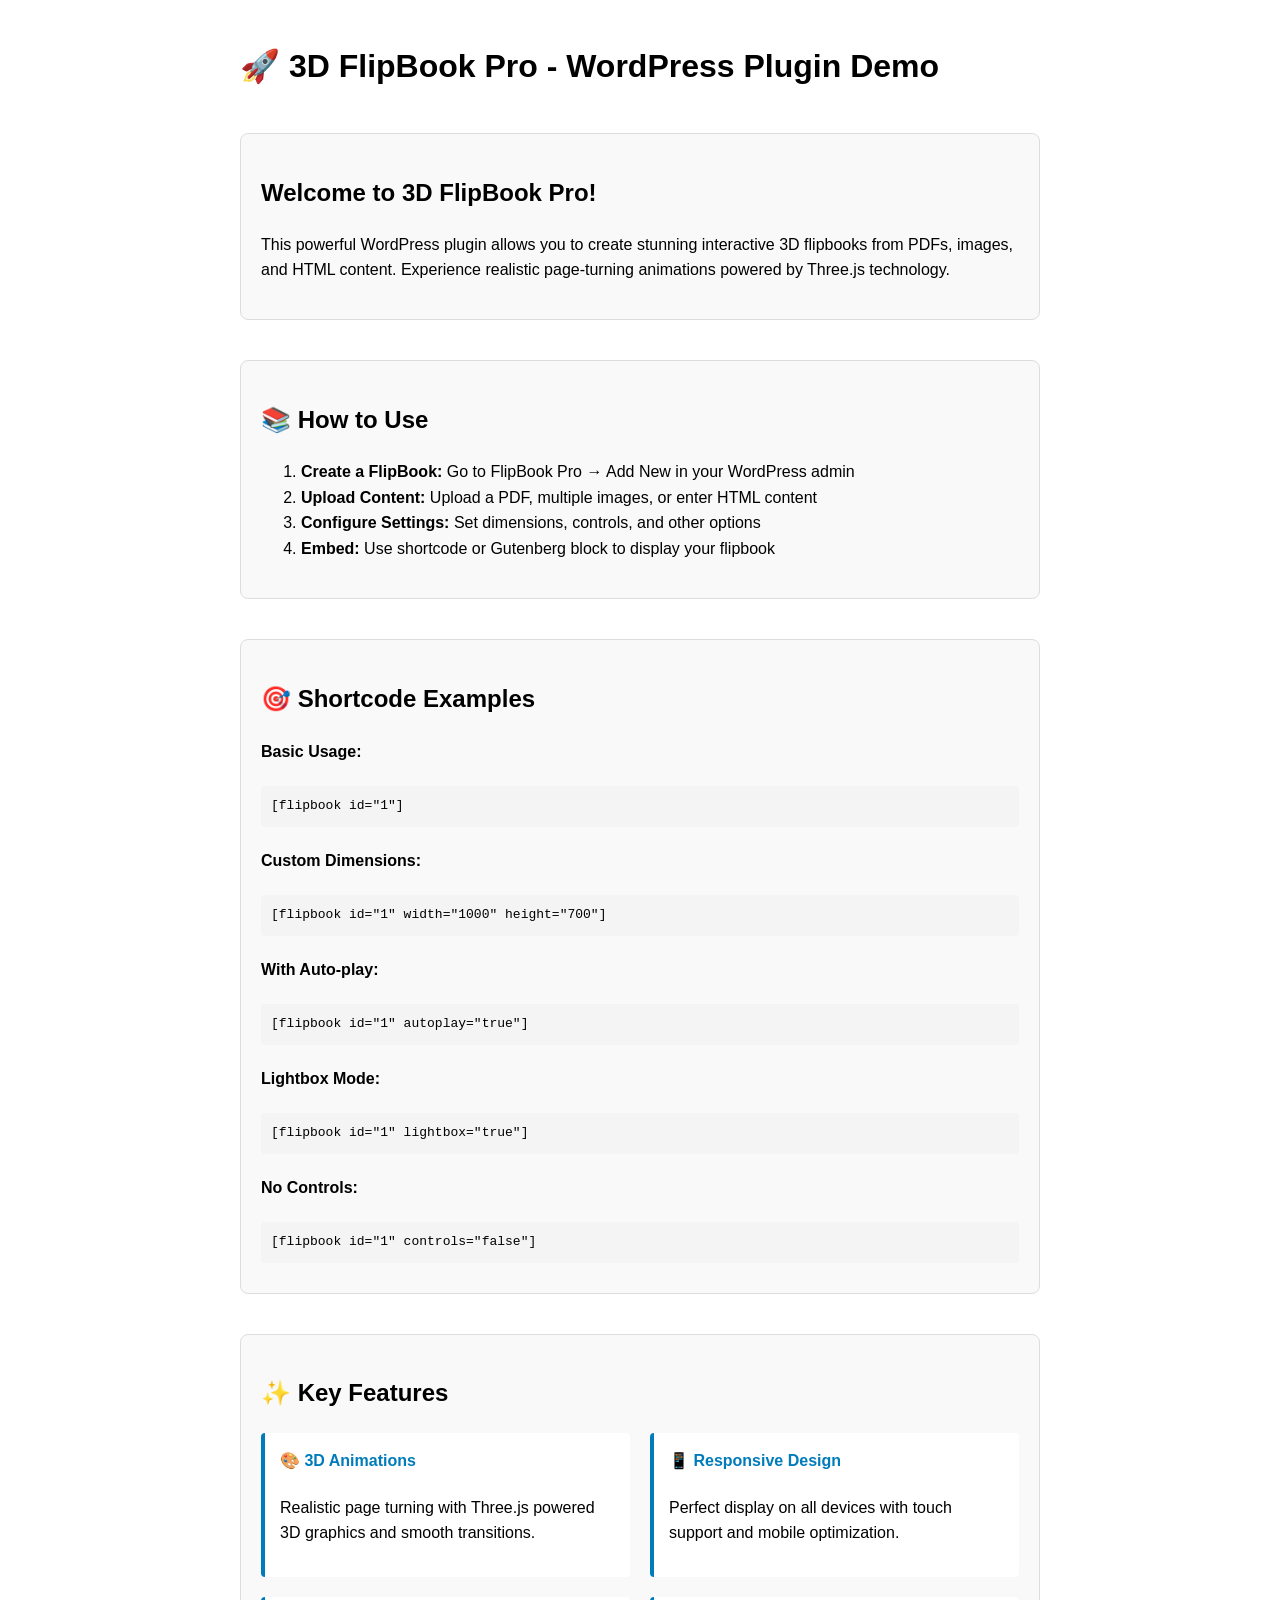
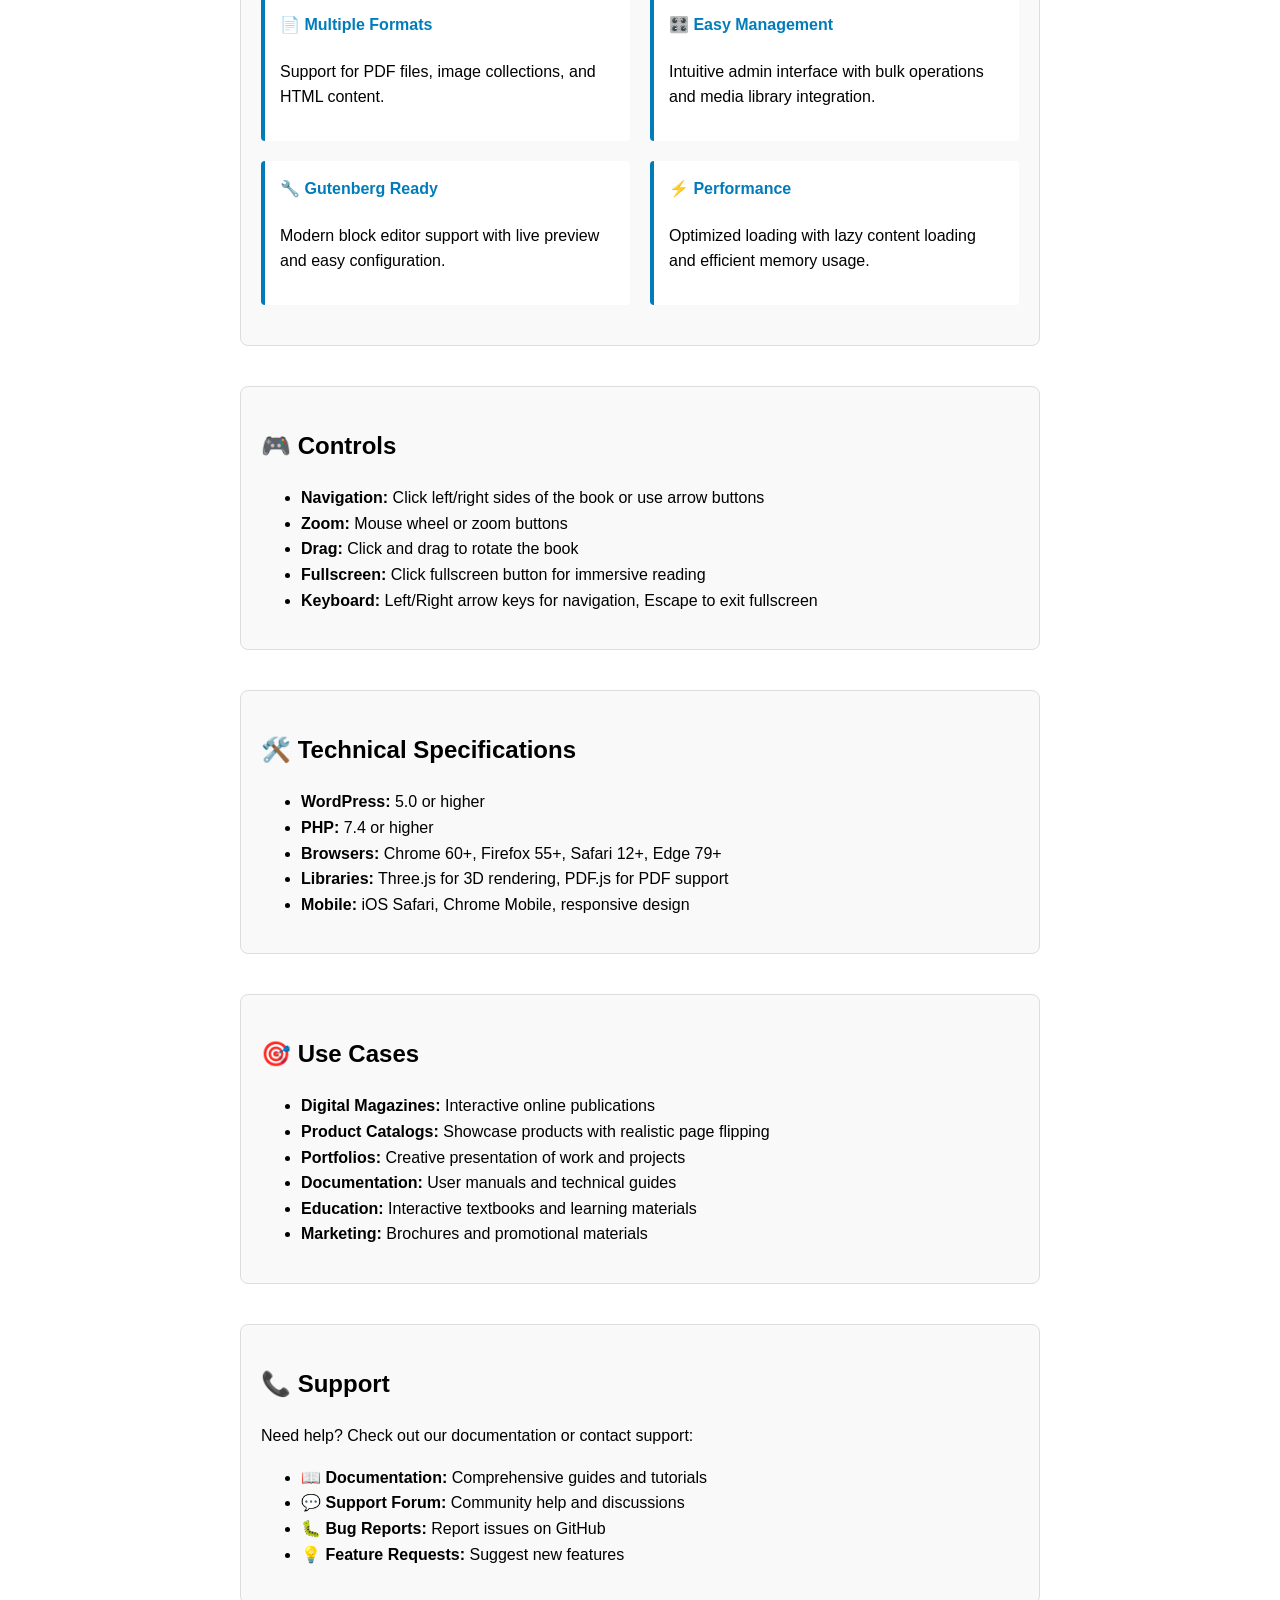
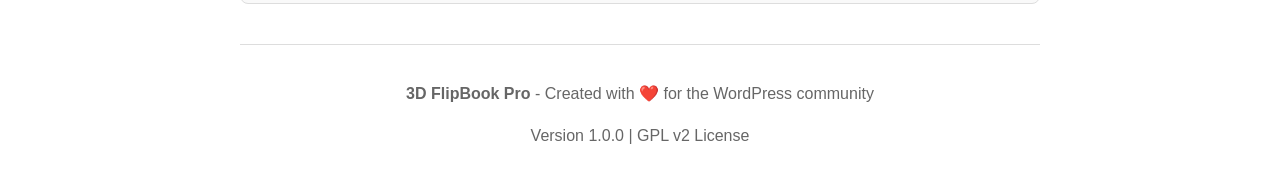
<file: 3d-flipbook-pro/demo/sample-content.html>
<!DOCTYPE html>
<html>
<head>
    <title>3D FlipBook Pro Demo</title>
    <style>
        body {
            font-family: Arial, sans-serif;
            max-width: 800px;
            margin: 0 auto;
            padding: 20px;
            line-height: 1.6;
        }
        .demo-section {
            margin: 40px 0;
            padding: 20px;
            border: 1px solid #ddd;
            border-radius: 8px;
            background: #f9f9f9;
        }
        .shortcode-example {
            background: #f4f4f4;
            padding: 10px;
            border-radius: 4px;
            font-family: monospace;
            margin: 10px 0;
        }
        .feature-list {
            display: grid;
            grid-template-columns: repeat(auto-fit, minmax(250px, 1fr));
            gap: 20px;
            margin: 20px 0;
        }
        .feature-item {
            background: white;
            padding: 15px;
            border-radius: 4px;
            border-left: 4px solid #007cba;
        }
        .feature-item h4 {
            margin-top: 0;
            color: #007cba;
        }
    </style>
</head>
<body>
    <h1>🚀 3D FlipBook Pro - WordPress Plugin Demo</h1>
    
    <div class="demo-section">
        <h2>Welcome to 3D FlipBook Pro!</h2>
        <p>This powerful WordPress plugin allows you to create stunning interactive 3D flipbooks from PDFs, images, and HTML content. Experience realistic page-turning animations powered by Three.js technology.</p>
    </div>

    <div class="demo-section">
        <h2>📚 How to Use</h2>
        <ol>
            <li><strong>Create a FlipBook:</strong> Go to FlipBook Pro → Add New in your WordPress admin</li>
            <li><strong>Upload Content:</strong> Upload a PDF, multiple images, or enter HTML content</li>
            <li><strong>Configure Settings:</strong> Set dimensions, controls, and other options</li>
            <li><strong>Embed:</strong> Use shortcode or Gutenberg block to display your flipbook</li>
        </ol>
    </div>

    <div class="demo-section">
        <h2>🎯 Shortcode Examples</h2>
        
        <h4>Basic Usage:</h4>
        <div class="shortcode-example">[flipbook id="1"]</div>
        
        <h4>Custom Dimensions:</h4>
        <div class="shortcode-example">[flipbook id="1" width="1000" height="700"]</div>
        
        <h4>With Auto-play:</h4>
        <div class="shortcode-example">[flipbook id="1" autoplay="true"]</div>
        
        <h4>Lightbox Mode:</h4>
        <div class="shortcode-example">[flipbook id="1" lightbox="true"]</div>
        
        <h4>No Controls:</h4>
        <div class="shortcode-example">[flipbook id="1" controls="false"]</div>
    </div>

    <div class="demo-section">
        <h2>✨ Key Features</h2>
        <div class="feature-list">
            <div class="feature-item">
                <h4>🎨 3D Animations</h4>
                <p>Realistic page turning with Three.js powered 3D graphics and smooth transitions.</p>
            </div>
            <div class="feature-item">
                <h4>📱 Responsive Design</h4>
                <p>Perfect display on all devices with touch support and mobile optimization.</p>
            </div>
            <div class="feature-item">
                <h4>📄 Multiple Formats</h4>
                <p>Support for PDF files, image collections, and HTML content.</p>
            </div>
            <div class="feature-item">
                <h4>🎛️ Easy Management</h4>
                <p>Intuitive admin interface with bulk operations and media library integration.</p>
            </div>
            <div class="feature-item">
                <h4>🔧 Gutenberg Ready</h4>
                <p>Modern block editor support with live preview and easy configuration.</p>
            </div>
            <div class="feature-item">
                <h4>⚡ Performance</h4>
                <p>Optimized loading with lazy content loading and efficient memory usage.</p>
            </div>
        </div>
    </div>

    <div class="demo-section">
        <h2>🎮 Controls</h2>
        <ul>
            <li><strong>Navigation:</strong> Click left/right sides of the book or use arrow buttons</li>
            <li><strong>Zoom:</strong> Mouse wheel or zoom buttons</li>
            <li><strong>Drag:</strong> Click and drag to rotate the book</li>
            <li><strong>Fullscreen:</strong> Click fullscreen button for immersive reading</li>
            <li><strong>Keyboard:</strong> Left/Right arrow keys for navigation, Escape to exit fullscreen</li>
        </ul>
    </div>

    <div class="demo-section">
        <h2>🛠️ Technical Specifications</h2>
        <ul>
            <li><strong>WordPress:</strong> 5.0 or higher</li>
            <li><strong>PHP:</strong> 7.4 or higher</li>
            <li><strong>Browsers:</strong> Chrome 60+, Firefox 55+, Safari 12+, Edge 79+</li>
            <li><strong>Libraries:</strong> Three.js for 3D rendering, PDF.js for PDF support</li>
            <li><strong>Mobile:</strong> iOS Safari, Chrome Mobile, responsive design</li>
        </ul>
    </div>

    <div class="demo-section">
        <h2>🎯 Use Cases</h2>
        <ul>
            <li><strong>Digital Magazines:</strong> Interactive online publications</li>
            <li><strong>Product Catalogs:</strong> Showcase products with realistic page flipping</li>
            <li><strong>Portfolios:</strong> Creative presentation of work and projects</li>
            <li><strong>Documentation:</strong> User manuals and technical guides</li>
            <li><strong>Education:</strong> Interactive textbooks and learning materials</li>
            <li><strong>Marketing:</strong> Brochures and promotional materials</li>
        </ul>
    </div>

    <div class="demo-section">
        <h2>📞 Support</h2>
        <p>Need help? Check out our documentation or contact support:</p>
        <ul>
            <li>📖 <strong>Documentation:</strong> Comprehensive guides and tutorials</li>
            <li>💬 <strong>Support Forum:</strong> Community help and discussions</li>
            <li>🐛 <strong>Bug Reports:</strong> Report issues on GitHub</li>
            <li>💡 <strong>Feature Requests:</strong> Suggest new features</li>
        </ul>
    </div>

    <footer style="text-align: center; margin-top: 40px; padding-top: 20px; border-top: 1px solid #ddd; color: #666;">
        <p><strong>3D FlipBook Pro</strong> - Created with ❤️ for the WordPress community</p>
        <p>Version 1.0.0 | GPL v2 License</p>
    </footer>
</body>
</html>
</file>
